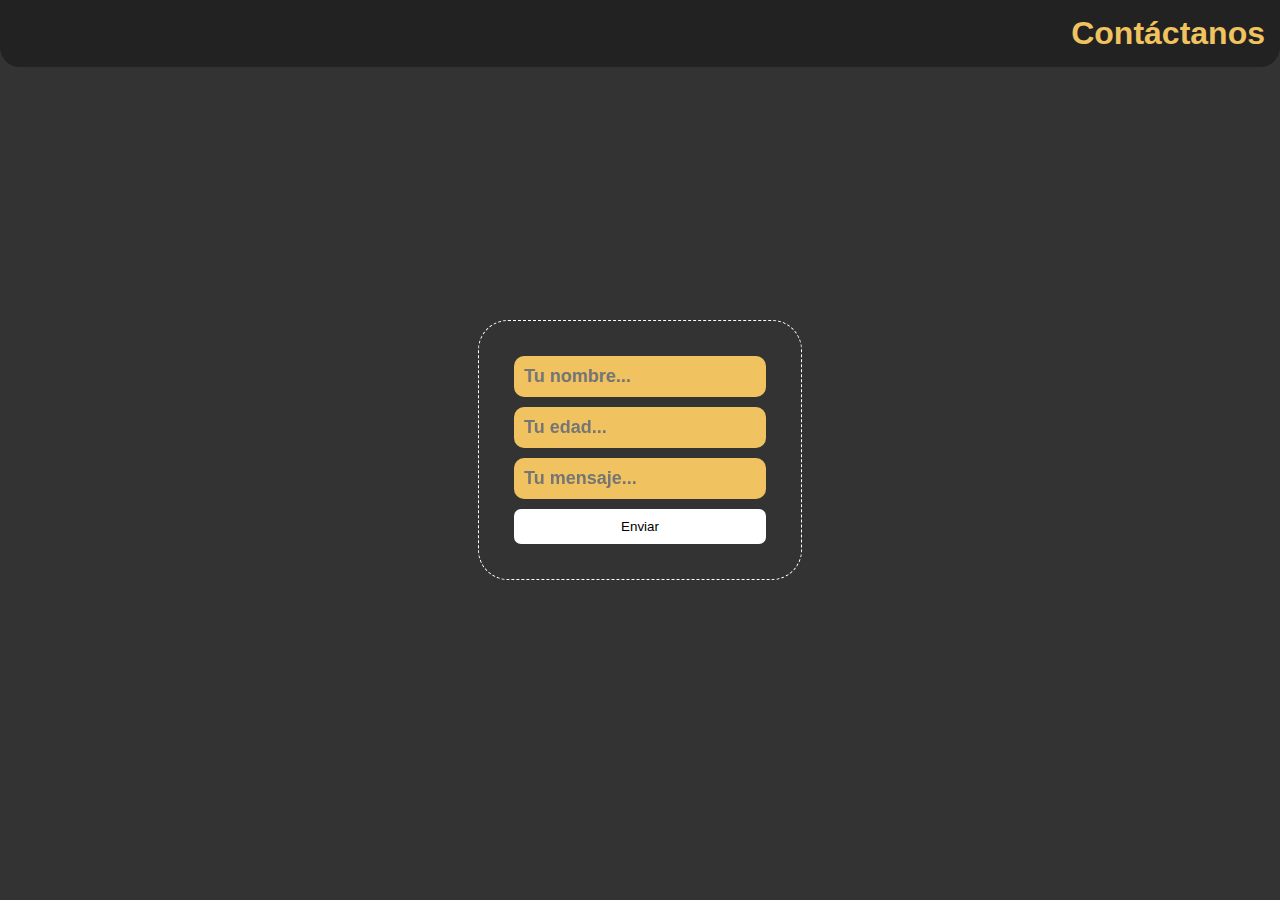
<file: contacto.html>
<!DOCTYPE html>
<html lang="en">
<head>
	<meta charset="UTF-8">
	<meta name="viewport" content="width=device-width, initial-scale=1.0">
	<link href='https://cdn.boxicons.com/fonts/basic/boxicons.min.css' rel='stylesheet'>
	<link href='https://cdn.boxicons.com/fonts/brands/boxicons-brands.min.css' rel='stylesheet'>
	<link href='https://cdn.boxicons.com/fonts/animations.min.css' rel='stylesheet'>
	<link rel="stylesheet" href="contacto.css">
	<meta name="theme-color" content="#f0c260">
	<link rel="icon" href="icon_web.png">
	<title>Contáctanos | LE</title>
</head>
<body>
	
	<header>
		<i onclick="back()" class="bx bxs-arrow-big-left-line bx-wiggle "></i>
		<h1>Contáctanos</h1>
	</header>
	<main id="main">
		<div class="form">
			<input type="text" name="name" id="name" required maxlength="30" minlength="2" placeholder="Tu nombre..." autocomplete="off">
			<input type="number" name="age" id="age" required max="99" min="2" placeholder="Tu edad..." autocomplete="off">
			<input type="text" name="msg" id="msg" placeholder="Tu mensaje..." autocomplete="off">
			<button onclick="send()" id="send">Enviar</button>
		</div>
	</main>



<!-- NOTIFICATIONS -->
<link href="https://cdnjs.cloudflare.com/ajax/libs/toastr.js/latest/toastr.min.css" rel="stylesheet"/>
<script src="https://cdnjs.cloudflare.com/ajax/libs/jquery/3.6.0/jquery.min.js"></script>
<script src="https://cdnjs.cloudflare.com/ajax/libs/toastr.js/latest/toastr.min.js"></script>
<script src="https://unpkg.com/notie"></script>
<link rel="stylesheet" href="https://cdn.jsdelivr.net/npm/izitoast/dist/css/iziToast.min.css">
<script src="https://cdn.jsdelivr.net/npm/izitoast/dist/js/iziToast.min.js"></script>


	<script src="contacto.js"></script>
</body>
</html>
</file>
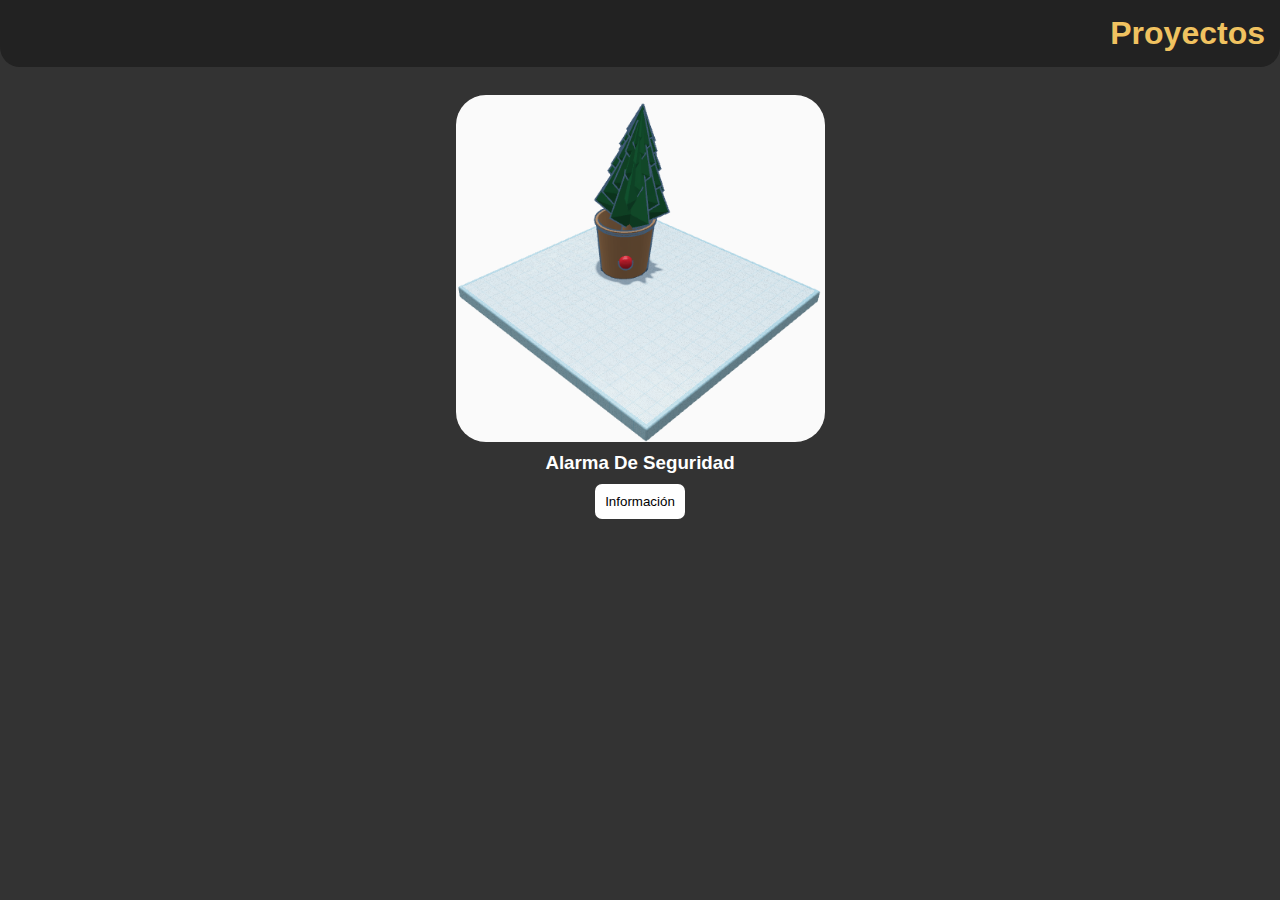
<file: proyectos.html>
<!DOCTYPE html>
<html lang="en">

<head>
	<meta charset="UTF-8">
	<meta name="viewport" content="width=device-width, initial-scale=1.0">
	<link href='https://cdn.boxicons.com/fonts/basic/boxicons.min.css' rel='stylesheet'>
	<link href='https://cdn.boxicons.com/fonts/brands/boxicons-brands.min.css' rel='stylesheet'>
	<link href='https://cdn.boxicons.com/fonts/animations.min.css' rel='stylesheet'>
	<meta name="theme-color" content="#f0c260">
	<link rel="icon" href="icon_web.png">
	<title>Proyectos | LE</title>
	<style>
		* {
	margin: 0;
	padding: 0;
	box-sizing: border-box;
	user-select: none;
}

body {
	background: #333;
	color: white;
	font-family: sans-serif;
}
		header {
	display: flex;
	justify-content: space-between;
	align-items: center;
	padding: 15px;
	background: #222;
	border-radius: 0 0 20px 20px;
	position: fixed;
	top: 0;
	width: 100%;
	color: #f0c260;
}
button {
	padding: 10px;
	border-radius: 7px;
	border: none;
	background: white;
	color: black;
	cursor: pointer;
	transition: all 1s ease;
}

i {
	font-size: 24px;
	cursor: pointer;
}

button:active {
	transform: scale(0.8);
	transition: all .2s ease-in;
}

header {
	animation: cabeza 2.5s ease-in-out;
}
@keyframes cabeza {
	0%{
		transform: translateX(-5000px);
	}
	100%{
		transform: translateX(0);
	}
}
		main {
			display: grid;
			grid-template-columns: repeat(
				auto-fit,
				minmax(200px, 1fr)
			);
			width: 100%;
			margin-top: 70px;
			padding: 25px;
		}
		
		img {
			width: 30%;
			border-radius: 30px;
		}
		.box {
			width: 100%;
			text-align: center;
			display: flex;
			flex-direction: column;
			justify-content: center;
			align-items: center;
			gap: 10px;
		}

		@media screen and (max-width: 600px) {
			img {
				width: 98%;
			}
		}
	</style>
</head>

<body>
	<header>
		<i onclick="back()" class="bx bxs-arrow-big-left-line bx-wiggle "></i>
		<h1>Proyectos</h1>
	</header>

	<main>
		<div class="box">
			<img src="projects/foto1.png" alt="Proyecto Alarma de seguridad" title="Alarma de Seguridad Proyecto">
			<h3>Alarma De Seguridad</h3>
			<button onclick="infoOne()" class="info">Información</button>
		</div>
	</main>


	<script>
		function infoOne() {
			window.location.href = 'projects/uno.html'
		}
	</script>
	<script src="contacto.js"></script>
</body>

</html>
</file>
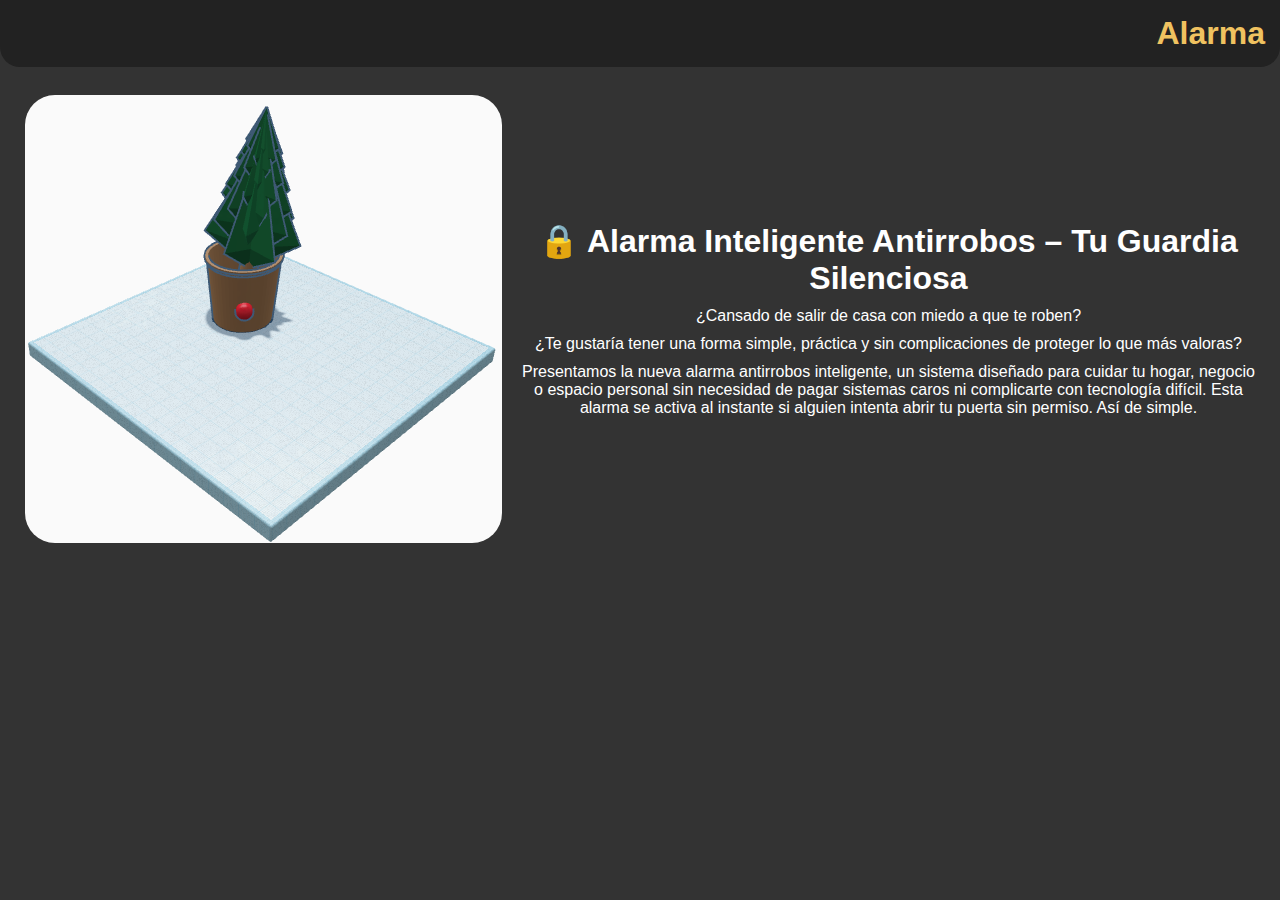
<file: projects/uno.html>
<!DOCTYPE html>
<html lang="en">
<head>
	<meta charset="UTF-8">
	<meta name="viewport" content="width=device-width, initial-scale=1.0">
	<link href='https://cdn.boxicons.com/fonts/basic/boxicons.min.css' rel='stylesheet'>
	<link href='https://cdn.boxicons.com/fonts/brands/boxicons-brands.min.css' rel='stylesheet'>
	<link href='https://cdn.boxicons.com/fonts/animations.min.css' rel='stylesheet'>
	<title>Alarma de Seguridad</title>
	<style>
		* {
	margin: 0;
	padding: 0;
	box-sizing: border-box;
	user-select: none;
}

body {
	background: #333;
	color: white;
	font-family: sans-serif;
}
		header {
	display: flex;
	justify-content: space-between;
	align-items: center;
	padding: 15px;
	background: #222;
	border-radius: 0 0 20px 20px;
	position: fixed;
	top: 0;
	width: 100%;
	color: #f0c260;
}
header {
	animation: cabeza 2.5s ease-in-out;
}
@keyframes cabeza {
	0%{
		transform: translateX(-5000px);
	}
	100%{
		transform: translateX(0);
	}
}
i {
	font-size: 24px;
	cursor: pointer;
}
main {
			display: flex;
			justify-content: space-around;
			align-items: center;
			width: 100%;
			margin-top: 70px;
			padding: 25px;
			gap: 20px;
		}
		div {
			display: flex;
			flex-direction: column;
			text-align: center;
			align-items: center;
			gap: 10px;
		}
		img {
			width: 40%;
			border-radius: 30px;
		}


		@media screen and (max-width: 600px) {
			img {
				width: 98%;
				margin: auto;
			}
			main {
				display: block;
			}			
		}
	</style>
</head>
<body>
	<header>
		<i onclick="back()" class="bx bxs-arrow-big-left-line bx-wiggle "></i>
		<h1>Alarma</h1>
	</header>
	
	<main>
		<img src="foto1.png" alt="Alarma de seguridad">
		<div>
			<h1>🔒 Alarma Inteligente Antirrobos – Tu Guardia Silenciosa</h1>
			<p>¿Cansado de salir de casa con miedo a que te roben?</p>
			<p>¿Te gustaría tener una forma simple, práctica y sin complicaciones de proteger lo que más valoras?</p>
			<p>Presentamos la nueva alarma antirrobos inteligente, un sistema diseñado para cuidar tu hogar, negocio o espacio personal sin necesidad de pagar sistemas caros ni complicarte con tecnología difícil. Esta alarma se activa al instante si alguien intenta abrir tu puerta sin permiso. Así de simple.</p>
		</div>
	</main>



	<script>
		function back() {
			history.back();
		}
	</script>
</body>
</html>
</file>
<file: contacto.css>
* {
	margin: 0;
	padding: 0;
	box-sizing: border-box;
	user-select: none;
}

body {
	background: #333;
	color: white;
	font-family: sans-serif;
	display: flex;
	justify-content: center;
	align-items: center;
	height: 100vh;
}

header {
	display: flex;
	justify-content: space-between;
	align-items: center;
	padding: 15px;
	background: #222;
	border-radius: 0 0 20px 20px;
	position: fixed;
	top: 0;
	width: 100%;
	color: #f0c260;
}

.form {
	display: flex;
	flex-direction: column;
	gap: 10px;
	background: transparent;
	border: 1px dashed white;
	backdrop-filter: blur(4px);
	padding: 35px;
	border-radius: 30px;
}

input {
	padding: 10px;
	outline: none;
	border-radius: 10px;
	border: none;
	background: #f0c260;
	color: black;
	font-size: 18px;
}

input::placeholder {
	font-weight: bold;
}

button {
	padding: 10px;
	border-radius: 7px;
	border: none;
	background: white;
	color: black;
	cursor: pointer;
	transition: all 1s ease;
}

i {
	font-size: 24px;
	cursor: pointer;
}

button:active {
	transform: scale(0.8);
	transition: all .2s ease-in;
}




#main {
	animation: entrada 1.5s ease-in;
}
@keyframes entrada {
	0%{
		transform: translateX(-90px) rotate3d(7, 5, 1, 45deg);
	}
	50% {
		transform: translateX(-90px) rotate3d(5, 7, 1, -45deg);
	}
	100% {
		transform: translateX(0) rotate3d(0, 0, 0, 0);
	}

	}


header {
	animation: cabeza 2.5s ease-in-out;
}
@keyframes cabeza {
	0%{
		transform: translateX(-5000px);
	}
	100%{
		transform: translateX(0);
	}
}
</file>
